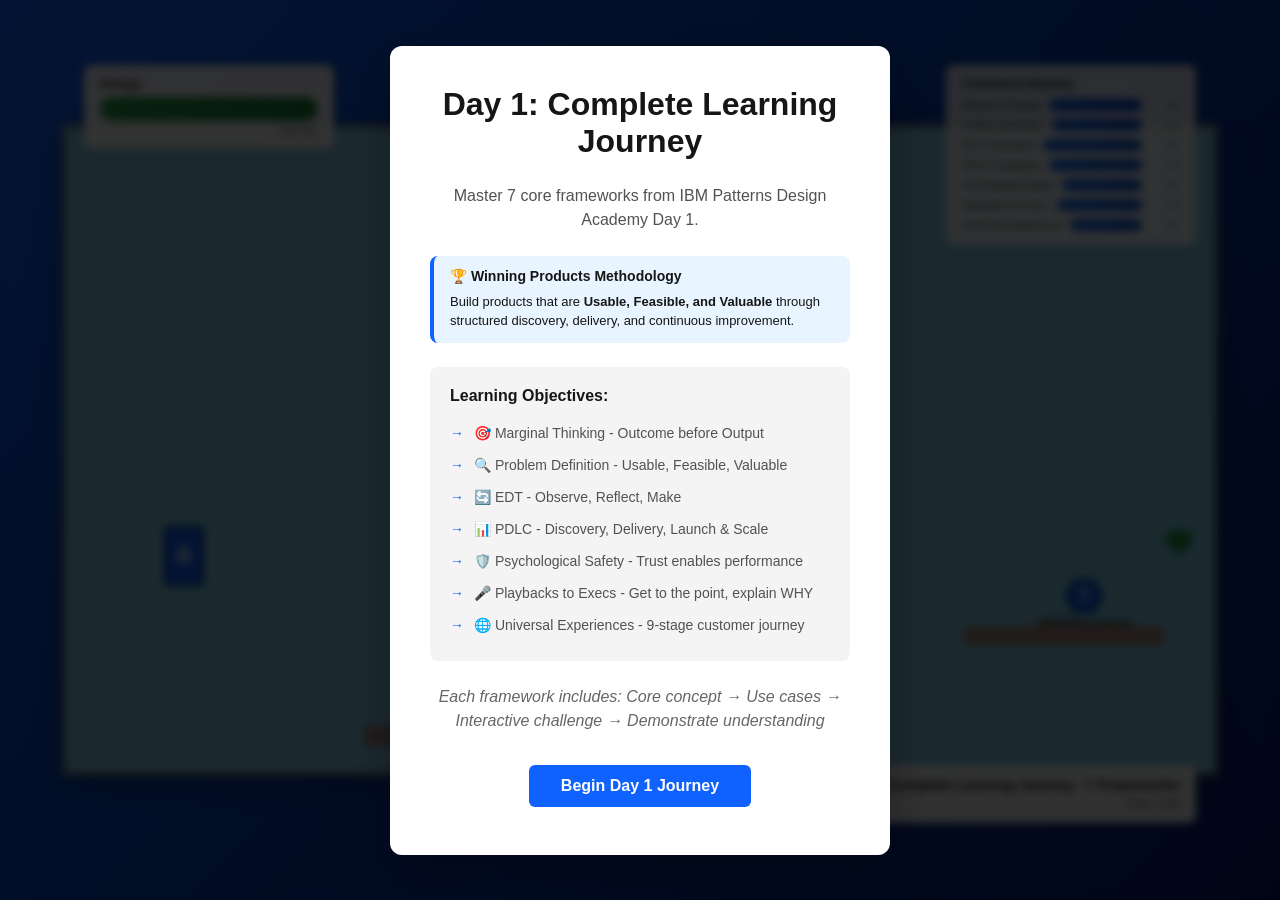
<file: index.html>
<!DOCTYPE html>
<html lang="en">
<head>
    <meta charset="UTF-8">
    <meta name="viewport" content="width=device-width, initial-scale=1.0">
    <title>The Patterns Journey: Designer's Quest</title>
    <link rel="stylesheet" href="patterns-game/css/game.css">
    <link rel="stylesheet" href="patterns-game/css/interactive-learning.css">
</head>
<body>
    <div id="game-container">
        <!-- Game Canvas -->
        <canvas id="gameCanvas"></canvas>
        
        <!-- UI Overlay -->
        <div id="ui-overlay">
            <!-- Health/Energy Bar -->
            <div id="health-bar" class="ui-element">
                <div class="bar-label">Energy</div>
                <div class="bar-container">
                    <div id="health-fill" class="bar-fill"></div>
                </div>
                <div class="bar-value"><span id="health-value">100</span>/100</div>
            </div>
            
            <!-- Tool Inventory -->
            <div id="tool-inventory" class="ui-element">
                <div class="inventory-label">Tools (1-9 to activate)</div>
                <div id="tool-slots" class="tool-slots">
                    <!-- Tool slots will be generated by JavaScript -->
                </div>
            </div>
            
            <!-- Mastery Progress -->
            <div id="mastery-progress" class="ui-element">
                <div class="mastery-label">Framework Mastery</div>
                <div id="mastery-bars" class="mastery-bars">
                    <!-- Mastery bars will be generated by JavaScript -->
                </div>
            </div>
            
            <!-- Level Info -->
            <div id="level-info" class="ui-element">
                <div id="level-name">World 1-1: Foundation Valley</div>
                <div id="level-timer">Time: <span id="timer-value">0:00</span></div>
            </div>
            
            <!-- Tutorial Hints -->
            <div id="tutorial-hint" class="tutorial-hint hidden">
                <div class="hint-content">
                    <span class="hint-icon">💡</span>
                    <span class="hint-text"></span>
                </div>
            </div>
        </div>
        
        <!-- Pause Menu -->
        <div id="pause-menu" class="menu hidden">
            <div class="menu-content">
                <h2>Game Paused</h2>
                <button id="resume-btn" class="menu-btn">Resume</button>
                <button id="restart-btn" class="menu-btn">Restart Level</button>
                <button id="quit-btn" class="menu-btn">Quit to Menu</button>
            </div>
        </div>
        
        <!-- Level Start Screen -->
        <div id="level-start" class="menu hidden">
            <div class="menu-content">
                <h2 id="start-level-name">Day 1: Complete Learning Journey</h2>
                <p id="start-level-desc">Master 7 core frameworks from IBM Patterns Design Academy Day 1.</p>
                
                <!-- Winning Products Context -->
                <div class="level-objectives" style="background: #e8f4ff; border-left: 4px solid #0f62fe; padding: 12px 16px;">
                    <h3 style="font-size: 14px; margin-bottom: 8px;">🏆 Winning Products Methodology</h3>
                    <p style="font-size: 13px; color: #161616; line-height: 1.5; margin: 0;">
                        Build products that are <strong>Usable, Feasible, and Valuable</strong> through structured discovery, delivery, and continuous improvement.
                    </p>
                </div>
                
                <div class="level-objectives">
                    <h3>Learning Objectives:</h3>
                    <ul id="objectives-list">
                        <li>🎯 Marginal Thinking - Outcome before Output</li>
                        <li>🔍 Problem Definition - Usable, Feasible, Valuable</li>
                        <li>🔄 EDT - Observe, Reflect, Make</li>
                        <li>📊 PDLC - Discovery, Delivery, Launch & Scale</li>
                        <li>🛡️ Psychological Safety - Trust enables performance</li>
                        <li>🎤 Playbacks to Execs - Get to the point, explain WHY</li>
                        <li>🌐 Universal Experiences - 9-stage customer journey</li>
                    </ul>
                </div>
                <p style="margin-top: 16px; font-style: italic; color: #666;">
                    Each framework includes: Core concept → Use cases → Interactive challenge → Demonstrate understanding
                </p>
                <button id="start-level-btn" class="menu-btn primary">Begin Day 1 Journey</button>
            </div>
        </div>
        
        <!-- Level Complete Screen -->
        <div id="level-complete" class="menu hidden">
            <div class="menu-content">
                <h2>Level Complete!</h2>
                <div class="completion-stats">
                    <div class="stat">
                        <span class="stat-label">Time:</span>
                        <span id="complete-time" class="stat-value">0:00</span>
                    </div>
                    <div class="stat">
                        <span class="stat-label">Evidence Collected:</span>
                        <span id="complete-evidence" class="stat-value">0/10</span>
                    </div>
                    <div class="stat">
                        <span class="stat-label">Mastery Gained:</span>
                        <span id="complete-mastery" class="stat-value">+50</span>
                    </div>
                </div>
                <button id="next-level-btn" class="menu-btn primary">Next Level</button>
                <button id="replay-btn" class="menu-btn">Replay Level</button>
            </div>
        </div>
    </div>
    
    <!-- Load game scripts in order -->
    <script src="patterns-game/js/engine/Entity.js"></script>
    <script src="patterns-game/js/engine/Physics.js"></script>
    <script src="patterns-game/js/engine/Renderer.js"></script>
    <script src="patterns-game/js/engine/InputManager.js"></script>
    <script src="patterns-game/js/engine/AssetManager.js"></script>
    <script src="patterns-game/js/entities/Player.js"></script>
    <script src="patterns-game/js/entities/Enemy.js"></script>
    <script src="patterns-game/js/entities/Collectible.js"></script>
    <script src="patterns-game/js/systems/CollisionSystem.js"></script>
    <script src="patterns-game/js/systems/ProgressSystem.js"></script>
    <script src="patterns-game/js/systems/ToolSystem.js"></script>
    <script src="patterns-game/js/systems/LearningSystem.js"></script>
    <script src="patterns-game/js/systems/InteractiveLearningSystem.js"></script>
    <script src="patterns-game/js/systems/TutorialSystem.js"></script>
    <script src="patterns-game/js/systems/NotificationSystem.js"></script>
    <script src="patterns-game/js/engine/Game.js"></script>
    <script src="patterns-game/js/main.js"></script>
</body>
</html>
</file>
<file: patterns-game/css/game.css>
/* Reset and Base Styles */
* {
    margin: 0;
    padding: 0;
    box-sizing: border-box;
}

body {
    font-family: 'IBM Plex Sans', -apple-system, BlinkMacSystemFont, 'Segoe UI', Arial, sans-serif;
    background: linear-gradient(135deg, #0f62fe 0%, #001d6c 100%);
    overflow: hidden;
    color: #161616;
}

#game-container {
    position: relative;
    width: 100vw;
    height: 100vh;
    display: flex;
    justify-content: center;
    align-items: center;
}

/* Canvas Styles */
#gameCanvas {
    display: block;
    background: #f4f4f4;
    box-shadow: 0 8px 32px rgba(0, 0, 0, 0.3);
    border-radius: 4px;
    max-width: 100%;
    max-height: 100%;
}

/* UI Overlay - Positioned relative to game container for proper canvas alignment */
#ui-overlay {
    position: absolute;
    top: 50%;
    left: 50%;
    transform: translate(-50%, -50%);
    width: 90%;
    max-width: 1600px;
    height: 90%;
    max-height: 900px;
    pointer-events: none;
    padding: 20px;
}

.ui-element {
    background: rgba(255, 255, 255, 0.95);
    border-radius: 8px;
    padding: 12px 16px;
    box-shadow: 0 2px 8px rgba(0, 0, 0, 0.15);
    margin-bottom: 12px;
}

/* Health Bar */
#health-bar {
    position: absolute;
    top: 20px;
    left: 20px;
    width: 250px;
}

.bar-label {
    font-size: 12px;
    font-weight: 600;
    color: #161616;
    margin-bottom: 6px;
}

.bar-container {
    width: 100%;
    height: 24px;
    background: #e0e0e0;
    border-radius: 12px;
    overflow: hidden;
    position: relative;
}

.bar-fill {
    height: 100%;
    background: linear-gradient(90deg, #24a148 0%, #198038 100%);
    transition: width 0.3s ease;
    border-radius: 12px;
}

.bar-value {
    font-size: 11px;
    color: #525252;
    margin-top: 4px;
    text-align: right;
}

/* Tool Inventory - Hidden (not needed for Day 1 learning) */
#tool-inventory {
    display: none !important;
}

.inventory-label {
    font-size: 12px;
    font-weight: 600;
    color: #161616;
    margin-bottom: 8px;
}

.tool-slots {
    display: grid;
    grid-template-columns: repeat(5, 1fr);
    gap: 8px;
}

.tool-slot {
    aspect-ratio: 1;
    background: #e0e0e0;
    border: 2px solid #c6c6c6;
    border-radius: 6px;
    display: flex;
    flex-direction: column;
    align-items: center;
    justify-content: center;
    position: relative;
    transition: all 0.2s ease;
}

.tool-slot.has-tool {
    background: #ffffff;
    border-color: #0f62fe;
}

.tool-slot.active {
    background: #e8f4ff;
    border-color: #0043ce;
    box-shadow: 0 0 0 3px rgba(15, 98, 254, 0.2);
}

.tool-slot.cooldown {
    opacity: 0.5;
}

.tool-icon {
    font-size: 24px;
    margin-bottom: 2px;
}

.tool-key {
    font-size: 10px;
    color: #525252;
    font-weight: 600;
}

.tool-cooldown {
    position: absolute;
    bottom: 2px;
    right: 2px;
    font-size: 9px;
    color: #da1e28;
    font-weight: 700;
}

/* Mastery Progress */
#mastery-progress {
    position: absolute;
    top: 20px;
    right: 20px;
    width: 250px;
    max-height: 180px;
    overflow: hidden;
    opacity: 0.9;
    transition: all 0.3s ease;
}

#mastery-progress:hover {
    opacity: 1;
    transform: scale(1.02);
}

/* Compact mastery bars */
.mastery-item {
    margin-bottom: 2px;
}

.mastery-name {
    font-size: 10px !important;
    min-width: 70px !important;
}

.mastery-bar {
    height: 12px !important;
}

.mastery-value {
    font-size: 9px !important;
    min-width: 30px !important;
}

.mastery-label {
    font-size: 12px;
    font-weight: 600;
    color: #161616;
    margin-bottom: 8px;
}

.mastery-bars {
    display: flex;
    flex-direction: column;
    gap: 6px;
}

.mastery-item {
    display: flex;
    align-items: center;
    gap: 8px;
}

.mastery-name {
    font-size: 11px;
    color: #161616;
    min-width: 80px;
    font-weight: 500;
}

.mastery-bar {
    flex: 1;
    height: 16px;
    background: #e0e0e0;
    border-radius: 8px;
    overflow: hidden;
    position: relative;
}

.mastery-fill {
    height: 100%;
    background: linear-gradient(90deg, #0f62fe 0%, #0043ce 100%);
    transition: width 0.5s ease;
    border-radius: 8px;
}

.mastery-value {
    font-size: 10px;
    color: #525252;
    min-width: 35px;
    text-align: right;
}

/* Level Info */
#level-info {
    position: absolute;
    bottom: 20px;
    right: 20px;
    text-align: right;
}

#level-name {
    font-size: 14px;
    font-weight: 600;
    color: #161616;
    margin-bottom: 4px;
}

#level-timer {
    font-size: 12px;
    color: #525252;
}

/* Menu Styles */
.menu {
    position: absolute;
    top: 0;
    left: 0;
    width: 100%;
    height: 100%;
    background: rgba(0, 0, 0, 0.8);
    display: flex;
    justify-content: center;
    align-items: center;
    z-index: 1000;
    backdrop-filter: blur(4px);
}

.menu.hidden {
    display: none;
}

.menu-content {
    background: #ffffff;
    border-radius: 12px;
    padding: 40px;
    max-width: 500px;
    width: 90%;
    box-shadow: 0 16px 48px rgba(0, 0, 0, 0.3);
    text-align: center;
}

.menu-content h2 {
    font-size: 32px;
    color: #161616;
    margin-bottom: 24px;
}

.menu-content p {
    font-size: 16px;
    color: #525252;
    margin-bottom: 24px;
    line-height: 1.5;
}

/* Level Objectives */
.level-objectives {
    text-align: left;
    margin: 24px 0;
    padding: 20px;
    background: #f4f4f4;
    border-radius: 8px;
}

.level-objectives h3 {
    font-size: 16px;
    color: #161616;
    margin-bottom: 12px;
}

.level-objectives ul {
    list-style: none;
    padding: 0;
}

.level-objectives li {
    font-size: 14px;
    color: #525252;
    padding: 8px 0;
    padding-left: 24px;
    position: relative;
}

.level-objectives li:before {
    content: "→";
    position: absolute;
    left: 0;
    color: #0f62fe;
    font-weight: bold;
}

/* Completion Stats */
.completion-stats {
    display: flex;
    flex-direction: column;
    gap: 16px;
    margin: 24px 0;
    padding: 20px;
    background: #f4f4f4;
    border-radius: 8px;
}

.stat {
    display: flex;
    justify-content: space-between;
    align-items: center;
}

.stat-label {
    font-size: 14px;
    color: #525252;
    font-weight: 500;
}

.stat-value {
    font-size: 18px;
    color: #0f62fe;
    font-weight: 700;
}

/* Menu Buttons */
.menu-btn {
    padding: 12px 32px;
    font-size: 16px;
    font-weight: 600;
    border: none;
    border-radius: 6px;
    cursor: pointer;
    transition: all 0.2s ease;
    margin: 8px;
    pointer-events: auto;
}

.menu-btn.primary {
    background: #0f62fe;
    color: #ffffff;
}

.menu-btn.primary:hover {
    background: #0043ce;
    transform: translateY(-2px);
    box-shadow: 0 4px 12px rgba(15, 98, 254, 0.3);
}

.menu-btn:not(.primary) {
    background: #e0e0e0;
    color: #161616;
}

.menu-btn:not(.primary):hover {
    background: #c6c6c6;
}

.menu-btn:active {
    transform: translateY(0);
}

/* Responsive Design */
@media (max-width: 768px) {
    #ui-overlay {
        padding: 10px;
    }
    
    .ui-element {
        padding: 8px 12px;
    }
    
    #health-bar,
    #tool-inventory,
    #mastery-progress,
    #level-info {
        position: static;
        width: 100%;
        margin-bottom: 8px;
    }
    
    .tool-slots {
        grid-template-columns: repeat(5, 1fr);
    }
    
    .menu-content {
        padding: 24px;
    }
}

/* Tutorial Hints */
#tutorial-hint {
    position: absolute;
    top: 50%;
    left: 50%;
    transform: translate(-50%, -50%);
    background: rgba(15, 98, 254, 0.95);
    color: #ffffff;
    padding: 20px 30px;
    border-radius: 12px;
    box-shadow: 0 8px 24px rgba(0, 0, 0, 0.3);
    max-width: 500px;
    text-align: center;
    z-index: 999;
    pointer-events: none;
}

#tutorial-hint.hidden {
    display: none;
}

.hint-content {
    display: flex;
    align-items: center;
    gap: 12px;
    justify-content: center;
}

.hint-icon {
    font-size: 32px;
}

.hint-text {
    font-size: 18px;
    font-weight: 500;
    line-height: 1.4;
}

/* Animations */
@keyframes pulse {
    0%, 100% {
        transform: scale(1);
    }
    50% {
        transform: scale(1.05);
    }
}

.tool-slot.active {
    animation: pulse 0.5s ease-in-out infinite;
}

@keyframes fadeIn {
    from {
        opacity: 0;
        transform: translateY(-20px);
    }
    to {
        opacity: 1;
        transform: translateY(0);
    }
}

.menu-content {
    animation: fadeIn 0.3s ease-out;
}

@keyframes slideInUp {
    from {
        opacity: 0;
        transform: translate(-50%, -40%);
    }
    to {
        opacity: 1;
        transform: translate(-50%, -50%);
    }
}

#tutorial-hint {
    animation: slideInUp 0.4s ease-out;
}

@keyframes bounce {
    0%, 100% {
        transform: translateY(0);
    }
    50% {
        transform: translateY(-10px);
    }
}

.collectible-highlight {
    animation: bounce 1s ease-in-out infinite;
}

/* Made with Bob */
</file>
<file: patterns-game/css/interactive-learning.css>
/* Interactive Learning System Styles */

/* Modal Overlay - CRITICAL: Must be positioned and have high z-index */
.modal-overlay {
    position: fixed;
    top: 0;
    left: 0;
    width: 100%;
    height: 100%;
    background: rgba(0, 0, 0, 0.7);
    display: flex;
    align-items: center;
    justify-content: center;
    z-index: 10000;
    backdrop-filter: blur(4px);
}

.modal-overlay.hidden {
    display: none;
}

.interactive-learning-modal {
    background: white;
    border-radius: 16px;
    max-width: 700px;
    width: 90%;
    max-height: 80vh;
    overflow-y: auto;
    box-shadow: 0 20px 60px rgba(0, 0, 0, 0.3);
    animation: modalSlideIn 0.3s ease-out;
}

@keyframes modalSlideIn {
    from {
        opacity: 0;
        transform: translateY(-50px);
    }
    to {
        opacity: 1;
        transform: translateY(0);
    }
}

.modal-header {
    padding: 24px;
    border-bottom: 2px solid #e0e0e0;
    background: linear-gradient(135deg, #667eea 0%, #764ba2 100%);
    color: white;
    border-radius: 16px 16px 0 0;
    position: relative;
}

.modal-close-btn {
    position: absolute;
    top: 16px;
    right: 16px;
    width: 36px;
    height: 36px;
    border: none;
    background: rgba(255, 255, 255, 0.2);
    color: white;
    font-size: 28px;
    line-height: 1;
    border-radius: 50%;
    cursor: pointer;
    transition: all 0.2s ease;
    display: flex;
    align-items: center;
    justify-content: center;
    padding: 0;
}

.modal-close-btn:hover {
    background: rgba(255, 255, 255, 0.3);
    transform: rotate(90deg);
}

.modal-close-btn:active {
    transform: rotate(90deg) scale(0.95);
}

.modal-header h2 {
    margin: 0 0 16px 0;
    font-size: 28px;
    font-weight: 700;
    padding-right: 40px; /* Make room for close button */
}

.progress-dots {
    display: flex;
    gap: 12px;
    justify-content: center;
}

.progress-dot {
    width: 12px;
    height: 12px;
    border-radius: 50%;
    background: rgba(255, 255, 255, 0.3);
    transition: all 0.3s ease;
}

.progress-dot.active {
    background: white;
    transform: scale(1.3);
}

.progress-dot.completed {
    background: #4caf50;
}

.modal-body {
    padding: 32px;
    min-height: 300px;
}

.modal-footer {
    padding: 20px 24px;
    border-top: 2px solid #e0e0e0;
    display: flex;
    justify-content: space-between;
    gap: 12px;
}

/* Concept Section */
.concept-section {
    text-align: center;
}

.concept-icon {
    font-size: 64px;
    margin-bottom: 16px;
}

.concept-section h3 {
    font-size: 24px;
    color: #333;
    margin-bottom: 16px;
}

.concept-description {
    font-size: 16px;
    line-height: 1.6;
    color: #555;
    margin-bottom: 24px;
}

.principles {
    text-align: left;
    background: #f5f5f5;
    padding: 20px;
    border-radius: 8px;
    border-left: 4px solid #667eea;
}

.principles h4 {
    margin: 0 0 12px 0;
    color: #667eea;
    font-size: 18px;
}

.principles ul {
    margin: 0;
    padding-left: 20px;
}

.principles li {
    margin-bottom: 8px;
    line-height: 1.5;
    color: #333;
}

/* Use Cases Section */
.use-cases-section h3 {
    font-size: 22px;
    color: #333;
    margin-bottom: 20px;
    text-align: center;
}

.use-case {
    background: #f9f9f9;
    padding: 20px;
    border-radius: 8px;
    margin-bottom: 16px;
    border: 2px solid #e0e0e0;
}

.use-case h4 {
    margin: 0 0 12px 0;
    color: #667eea;
    font-size: 16px;
}

.comparison {
    display: flex;
    flex-direction: column;
    gap: 8px;
}

.wrong, .right {
    padding: 12px;
    border-radius: 6px;
    font-size: 14px;
    line-height: 1.5;
}

.wrong {
    background: #ffebee;
    border-left: 4px solid #f44336;
    color: #c62828;
}

.right {
    background: #e8f5e9;
    border-left: 4px solid #4caf50;
    color: #2e7d32;
}

/* Challenge Section */
.challenge-section {
    text-align: center;
}

.challenge-section h3 {
    font-size: 22px;
    color: #333;
    margin-bottom: 16px;
}

.challenge-question {
    font-size: 18px;
    font-weight: 600;
    color: #555;
    margin-bottom: 24px;
    padding: 16px;
    background: #f5f5f5;
    border-radius: 8px;
}

.challenge-options {
    display: flex;
    flex-direction: column;
    gap: 12px;
    margin-bottom: 16px;
}

.challenge-option {
    padding: 16px;
    border: 2px solid #e0e0e0;
    border-radius: 8px;
    background: white;
    cursor: pointer;
    transition: all 0.2s ease;
    font-size: 16px;
    text-align: left;
}

.challenge-option:hover {
    border-color: #667eea;
    background: #f5f7ff;
    transform: translateX(4px);
}

.challenge-option.selected {
    border-width: 3px;
}

.challenge-option.correct {
    border-color: #4caf50;
    background: #e8f5e9;
}

.challenge-option.incorrect {
    border-color: #f44336;
    background: #ffebee;
}

.challenge-feedback {
    padding: 16px;
    border-radius: 8px;
    margin-top: 16px;
    font-size: 15px;
    line-height: 1.5;
}

.challenge-feedback.success {
    background: #e8f5e9;
    border: 2px solid #4caf50;
    color: #2e7d32;
}

.challenge-feedback.error {
    background: #ffebee;
    border: 2px solid #f44336;
    color: #c62828;
}

/* Validation Section */
.validation-section {
    text-align: center;
}

.validation-section h3 {
    font-size: 22px;
    color: #333;
    margin-bottom: 16px;
}

.validation-prompt {
    font-size: 18px;
    font-weight: 600;
    color: #555;
    margin-bottom: 16px;
}

.validation-input {
    width: 100%;
    padding: 16px;
    border: 2px solid #e0e0e0;
    border-radius: 8px;
    font-size: 16px;
    font-family: inherit;
    resize: vertical;
    transition: border-color 0.2s ease;
}

.validation-input:focus {
    outline: none;
    border-color: #667eea;
}

.validation-feedback {
    padding: 12px;
    border-radius: 8px;
    margin-top: 12px;
    font-size: 14px;
}

.validation-feedback.success {
    background: #e8f5e9;
    border: 2px solid #4caf50;
    color: #2e7d32;
}

.validation-feedback.warning {
    background: #fff3e0;
    border: 2px solid #ff9800;
    color: #e65100;
}

.validation-hint {
    margin-top: 12px;
    font-size: 13px;
    color: #777;
    font-style: italic;
}

/* Buttons */
.btn {
    padding: 12px 24px;
    border: none;
    border-radius: 8px;
    font-size: 16px;
    font-weight: 600;
    cursor: pointer;
    transition: all 0.2s ease;
}

.btn-primary {
    background: linear-gradient(135deg, #667eea 0%, #764ba2 100%);
    color: white;
}

.btn-primary:hover:not(:disabled) {
    transform: translateY(-2px);
    box-shadow: 0 4px 12px rgba(102, 126, 234, 0.4);
}

.btn-primary:disabled {
    opacity: 0.5;
    cursor: not-allowed;
}

.btn-secondary {
    background: #e0e0e0;
    color: #555;
}

.btn-secondary:hover:not(:disabled) {
    background: #d0d0d0;
}

.btn-secondary:disabled {
    opacity: 0.5;
    cursor: not-allowed;
}

/* Responsive */
@media (max-width: 768px) {
    .interactive-learning-modal {
        width: 95%;
        max-height: 90vh;
    }
    
    .modal-body {
        padding: 20px;
    }
    
    .concept-icon {
        font-size: 48px;
    }
    
    .modal-header h2 {
        font-size: 22px;
    }
}

/* Made with Bob */
</file>
